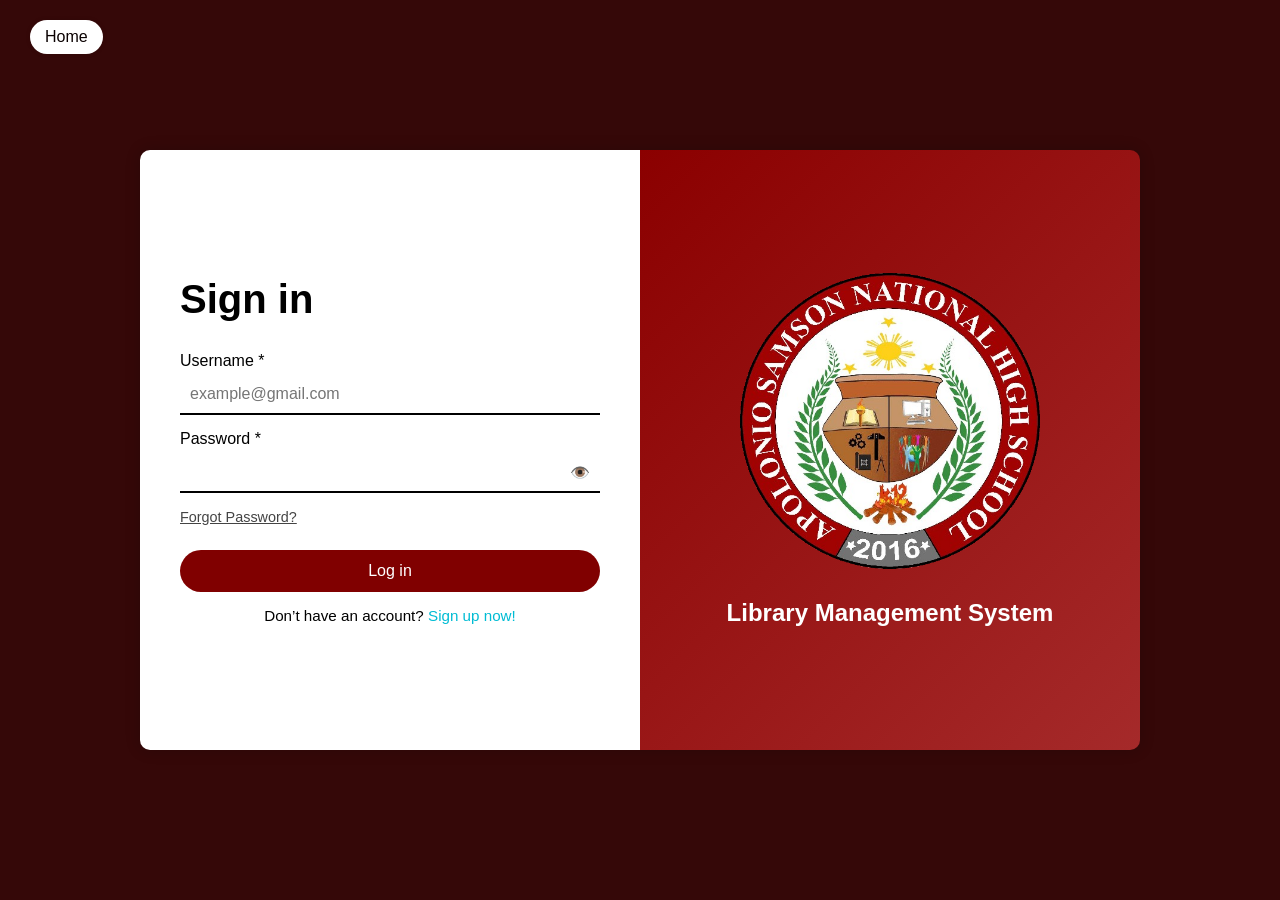
<file: index.html>
<!DOCTYPE html>
<html lang="en">
<head>
  <meta charset="UTF-8" />
  <meta name="viewport" content="width=device-width, initial-scale=1.0"/>
  <title>Library Management Login</title>
  <link rel="stylesheet" href="style.css" />
</head>
<body>
  <a href="home.html" class="home-link">Home</a>
  <div class="container">
    <div class="left-panel">
      <h1>Sign in</h1>
      <form>
        <label for="username">Username *</label>
        <input type="email" id="username" placeholder="example@gmail.com" required />

        <label for="password">Password *</label>
        <div class="password-wrapper">
          <input type="password" id="password" required />
          <span class="toggle-password" onclick="togglePassword()">👁️</span>
        </div>
        <a href="#" class="forgot">Forgot Password?</a>

        <button type="submit" class="login-btn">Log in</button>
      </form>
      <p class="signup-text">Don’t have an account? <a href="signup.html" class="signup-link">Sign up now!</a></p>
    </div>

    <div class="right-panel">
      <img src="logo.png" alt="School Logo" class="logo" />
      <h2>Library Management System</h2>
    </div>
  </div>
  <script src="script.js"></script>
</body>
</html>
</file>
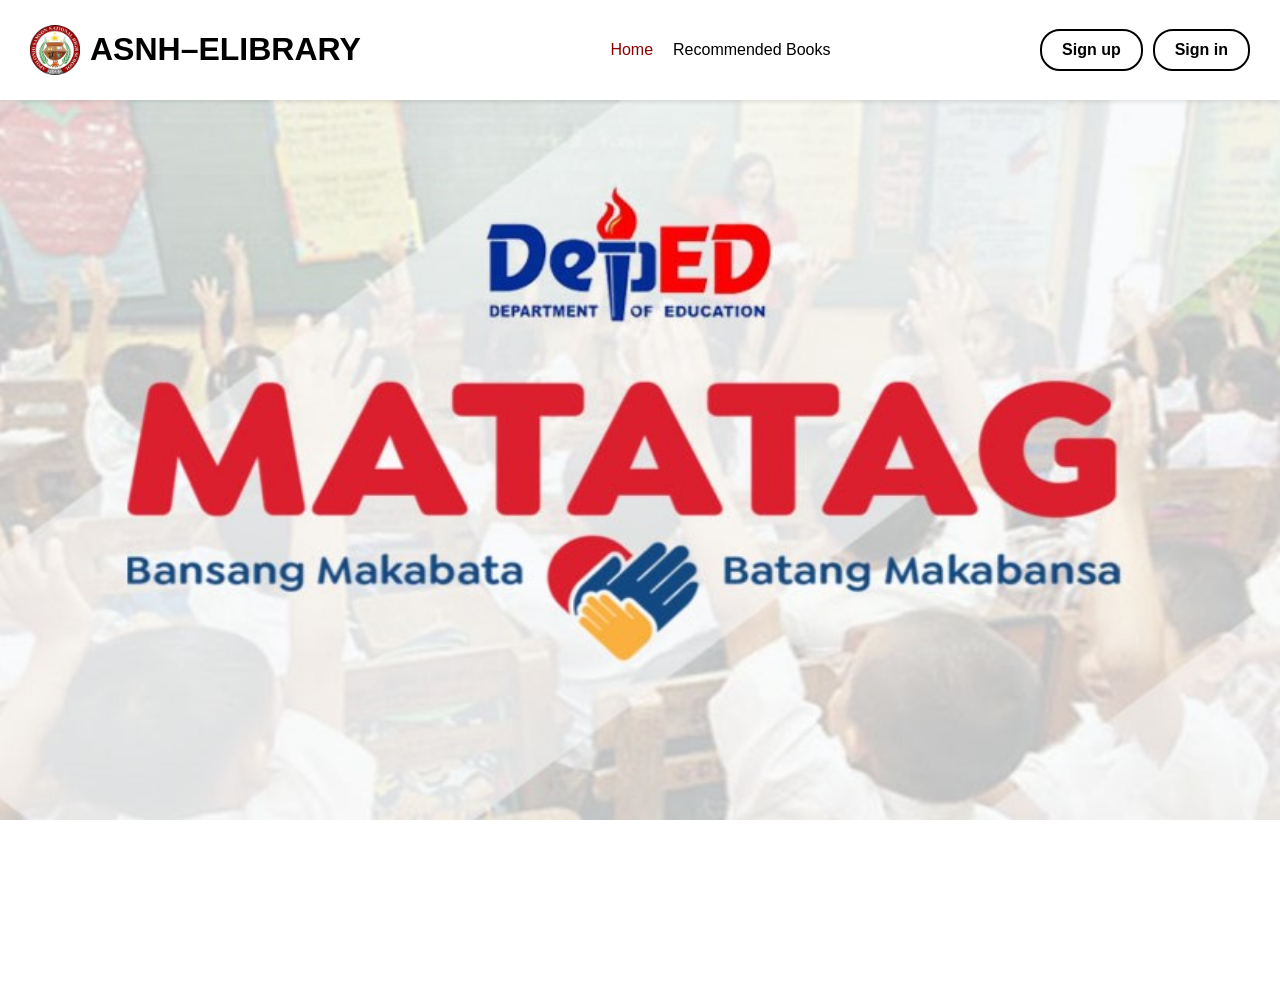
<file: home.html>
<!DOCTYPE html>
<html lang="en">
<head>
  <meta charset="UTF-8">
  <meta name="viewport" content="width=device-width, initial-scale=1">
  <title>ASNH eLibrary</title>
  <link rel="stylesheet" href="home.css">
</head>
<body>
    <header>
      <div class="logo-container">
        <img src="logo.png" alt="ASNH Logo" class="logo">
        <h1>ASNH–ELIBRARY</h1>
      </div>
      <nav>
        <ul>
          <li><a href="#" id="home-link" class="active">Home</a></li>
          <li><a href="#" id="recommended-link">Recommended Books</a></li>
        </ul>
      </nav>
      <div class="auth-buttons">
        <a href="signup.html" class="btn-link">Sign up</a>
        <a href="index.html" class="btn-link">Sign in</a>
      </div>
    </header>
  
    <main>
      <!-- Home Page -->
      <div id="home-page" class="page">
        <div class="banner">
          <img src="deped.jpg" alt="MATATAG Banner">
        </div>
      </div>
  
      <!-- Recommended Books Page -->
      <div id="recommended-page" class="page">
        <!-- Search Bar -->
        <div class="search-container">
          <div class="search-bar">
            <svg class="search-icon" xmlns="http://www.w3.org/2000/svg" width="16" height="16" viewBox="0 0 24 24" fill="none" stroke="currentColor" stroke-width="2" stroke-linecap="round" stroke-linejoin="round">
              <circle cx="11" cy="11" r="8"></circle>
              <line x1="21" y1="21" x2="16.65" y2="16.65"></line>
            </svg>
            <input type="text" placeholder="Search & Browse Books">
          </div>
        </div>
  
        <!-- Recommended Books Section -->
        <div class="recommended-section">
          <h2 class="section-title">Recommended</h2>
          <div class="books-grid">
            <!-- Book 1 -->
            <div class="book-card">
              <div class="book-cover">
                <img src="book1.png" alt="Book 1">
              </div>
              <p class="book-title">Mathematics 1</p>
            </div>
            
            <!-- Book 2 -->
            <div class="book-card">
              <div class="book-cover">
                <img src="book2.png" alt="Book 2">
              </div>
              <p class="book-title">Science and Technology</p>
            </div>
            
            <!-- Book 3 -->
            <div class="book-card">
              <div class="book-cover">
                <img src="book3.png" alt="Book 3">
              </div>
              <p class="book-title">English for Everyone</p>
            </div>
            
            <!-- Book 4 -->
            <div class="book-card">
              <div class="book-cover">
                <img src="book4.png" alt="Book 4">
              </div>
              <p class="book-title">Filipino: Wika at Kultura</p>
            </div>
            
            <!-- Book 5 -->
            <div class="book-card">
              <div class="book-cover">
                <img src="book5.png" alt="Book 5">
              </div>
              <p class="book-title">Social Studies</p>
            </div>
            
            <!-- Book 6 -->
            <div class="book-card">
              <div class="book-cover">
                <img src="book6.png" alt="Book 6">
              </div>
              <p class="book-title">Computer Education</p>
            </div>

            <!-- Book 7 -->
            <div class="book-card">
                <div class="book-cover">
                  <img src="book7.png" alt="Book 7">
                </div>
                <p class="book-title">Computer Education</p>
              </div>

              <!-- Book 8 -->
            <div class="book-card">
                <div class="book-cover">
                  <img src="book8.png" alt="Book 8">
                </div>
                <p class="book-title">Computer Education</p>
              </div>

              <!-- Book 9 -->
            <div class="book-card">
                <div class="book-cover">
                  <img src="book9.png" alt="Book 9">
                </div>
                <p class="book-title">Computer Education</p>
              </div>

              <!-- Book 10 -->
            <div class="book-card">
                <div class="book-cover">
                  <img src="book10.png" alt="Book 10">
                </div>
                <p class="book-title">Computer Education</p>
              </div>

              <!-- Book 11 -->
            <div class="book-card">
                <div class="book-cover">
                  <img src="book11.png" alt="Book 11">
                </div>
                <p class="book-title">Computer Education</p>
              </div>

              <!-- Book 12 -->
            <div class="book-card">
                <div class="book-cover">
                  <img src="book12.png" alt="Book 12">
                </div>
                <p class="book-title">Computer Education</p>
              </div>

            
          </div>
        </div>
      </div>
    </main>
  
    <script>
      // JavaScript for page transitions
      document.addEventListener('DOMContentLoaded', function() {
        const homeLink = document.getElementById('home-link');
        const recommendedLink = document.getElementById('recommended-link');
        const homePage = document.getElementById('home-page');
        const recommendedPage = document.getElementById('recommended-page');
        
        // Set initial heights for proper page display
        setPageHeights();
        window.addEventListener('resize', setPageHeights);
        
        function setPageHeights() {
          // Reset the heights
          homePage.style.height = 'auto';
          recommendedPage.style.height = 'auto';
          
          // Set the main container height to the height of the visible page
          const homeHeight = homePage.offsetHeight;
          const recommendedHeight = recommendedPage.offsetHeight;
          
          document.querySelector('main').style.height = 
            (homeLink.classList.contains('active') ? homeHeight : recommendedHeight) + 'px';
        }
        
        homeLink.addEventListener('click', function(e) {
          e.preventDefault();
          
          if (homeLink.classList.contains('active')) return;
          
          // Update active class on navigation
          recommendedLink.classList.remove('active');
          homeLink.classList.add('active');
          
          // Slide the pages
          recommendedPage.classList.remove('slide-center');
          recommendedPage.classList.add('slide-right');
          homePage.classList.remove('slide-left');
          homePage.classList.add('slide-center');
          
          // Update the main container height
          setTimeout(setPageHeights, 50);
        });
        
        recommendedLink.addEventListener('click', function(e) {
          e.preventDefault();
          
          if (recommendedLink.classList.contains('active')) return;
          
          // Update active class on navigation
          homeLink.classList.remove('active');
          recommendedLink.classList.add('active');
          
          // Slide the pages
          homePage.classList.remove('slide-center');
          homePage.classList.add('slide-left');
          recommendedPage.classList.remove('slide-right');
          recommendedPage.classList.add('slide-center');
          
          // Update the main container height
          setTimeout(setPageHeights, 50);
        });
      });
    </script>
  </body>
</html>
</file>
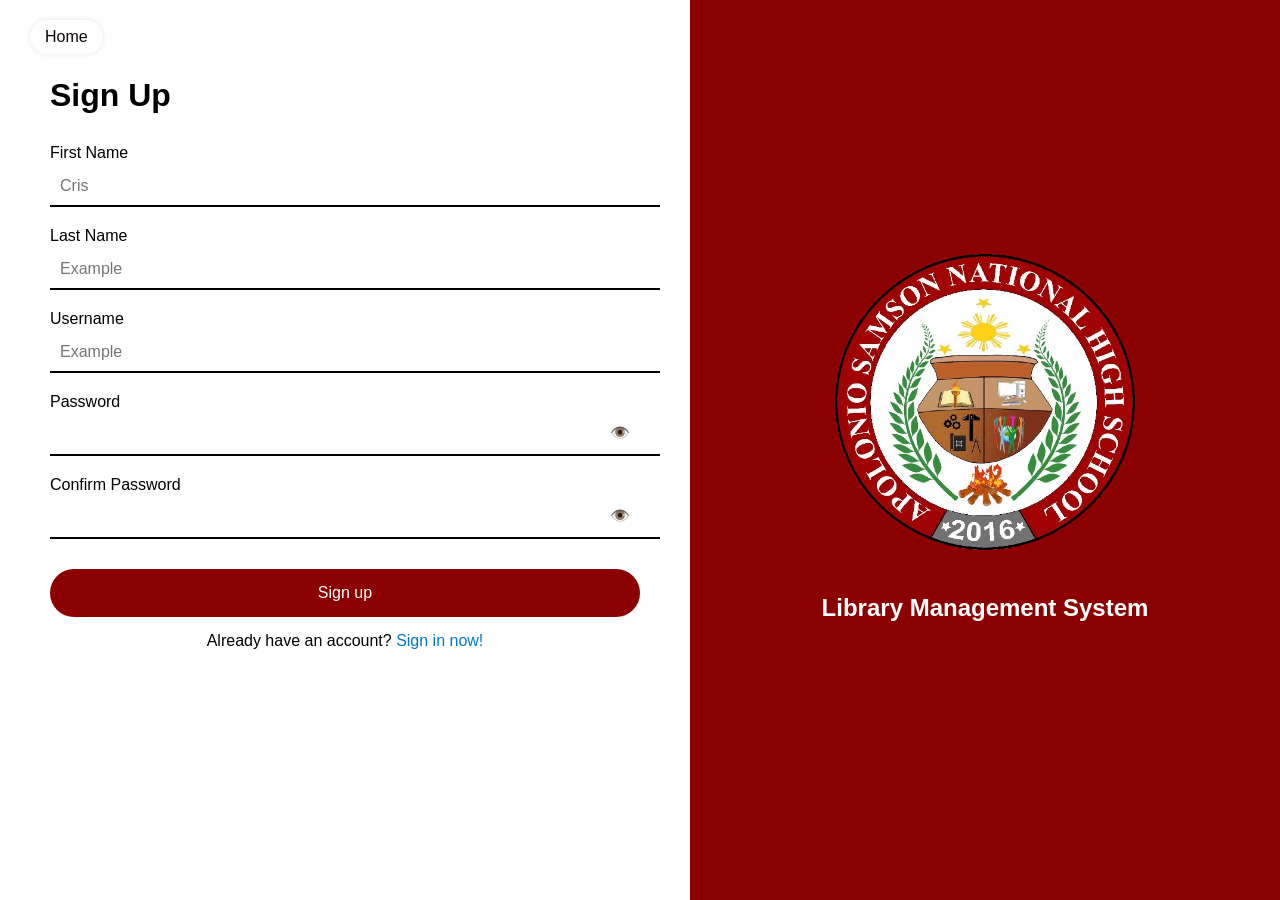
<file: signup.html>
<!DOCTYPE html>
<html lang="en">
<head>
  <meta charset="UTF-8">
  <title>Sign Up - Library System</title>
  <link rel="stylesheet" href="sinup.css">
</head>
<body>
    <a href="home.html" class="home-link">Home</a>
  <div class="container">
    <div class="signup-form">
      <h2>Sign Up</h2>
      <form id="registerForm">
        <label for="fname">First Name</label>
        <input type="text" id="fname" placeholder="Cris" required>

        <label for="lname">Last Name</label>
        <input type="text" id="lname" placeholder="Example" required>

        <label for="uname">Username</label>
        <input type="text" id="uname" placeholder="Example" required>

        <label for="password">Password</label>
        <div class="password-field">
          <input type="password" id="password" required>
          <span onclick="toggleVisibility('password')">👁️</span>
        </div>

        <label for="confirm">Confirm Password</label>
        <div class="password-field">
          <input type="password" id="confirm" required>
          <span onclick="toggleVisibility('confirm')">👁️</span>
        </div>

        <button type="submit" class="btn">Sign up</button>
        <p class="login-link">Already have an account? <a href="index.html">Sign in now!</a></p>
      </form>
    </div>

    <div class="logo-side">
      <img src="logo.png" alt="School Logo">
      <h3>Library Management System</h3>
    </div>
  </div>

  <script src="sinup.js"></script>
</body>
</html>
</file>
<file: style.css>
*{
  margin: 0;
  padding: 0;
  box-sizing: border-box;
  font-family: "Segoe UI", sans-serif;
}

body {
  height: 100vh;
  display: flex;
  justify-content: center;
  align-items: center;
  background: rgb(53, 8, 8);
}

.container {
  display: flex;
  width: 90%;
  max-width: 1000px;
  height: 600px;
  box-shadow: 0 0 15px rgba(10, 10, 10, 0.2);
  border-radius: 10px;
  overflow: hidden;
}

.left-panel {
  flex: 1;
  background: #fff;
  padding: 60px 40px;
  display: flex;
  flex-direction: column;
  justify-content: center;
}

.left-panel h1 {
  font-size: 2.5rem;
  margin-bottom: 30px;
  font-weight: bold;
}

.left-panel label {
  display: block;
  margin-bottom: 5px;
  font-weight: 500;
}

.left-panel input[type="email"],
.left-panel input[type="password"],
.left-panel input[type="text"] {
  width: 100%;
  padding: 10px;
  border: none;
  border-bottom: 2px solid #000;
  margin-bottom: 15px;
  font-size: 1rem;
  outline: none;
  background: transparent;
}

.password-wrapper {
  position: relative;
}

.toggle-password {
  position: absolute;
  right: 10px;
  top: 10px;
  cursor: pointer;
}

.forgot {
  font-size: 0.9rem;
  color: #444;
  margin-bottom: 25px;
  display: inline-block;
}

.login-btn {
  width: 100%;
  background-color: #800000;
  color: white;
  padding: 12px;
  font-size: 1rem;
  border: none;
  border-radius: 30px;
  cursor: pointer;
  margin-bottom: 15px;
}

.signup-text {
  text-align: center;
  font-size: 0.95rem;
}

.signup-link {
  color: #00bcd4;
  text-decoration: none;
}

.right-panel {
  flex: 1;
  background: linear-gradient(135deg, #8b0000, #a52a2a);
  color: white;
  display: flex;
  flex-direction: column;
  align-items: center;
  justify-content: center;
  padding: 40px;
}

.logo {
  max-width: 300px;
  margin-bottom: 30px;
}

.right-panel h2 {
  font-size: 1.5rem;
  font-weight: bold;
  text-align: center;
}
.home-link {
  position: absolute;
  top: 20px;
  left: 30px;
  text-decoration: none;
  font-size: 1rem;
  color: #0a0000;
  background-color: #fff;
  padding: 8px 15px;
  border-radius: 20px;
  box-shadow: 0 0 5px rgba(0,0,0,0.1);
  transition: all 0.3s ease;
}

.home-link:hover {
  background-color: #800000;
  color: #fff;
}
</file>
<file: home.css>
body {
    margin: 0;
    font-family: 'Segoe UI', sans-serif;
    overflow-x: hidden; /* Prevent horizontal scrolling during animations */
  }
  
  .banner {
    width: 100%;
    height: 100vh;
    position: relative;
    overflow: hidden;
  }
  
  .banner img {
    width: 100%;
    height: 100%;
    object-fit: cover;
    position: absolute;
    top: 0;
    left: 0;
  }
  
  header {
    display: flex;
    justify-content: space-between;
    align-items: center;
    background-color: white;
    padding: 10px 30px;
    box-shadow: 0 2px 4px rgba(0,0,0,0.1);
    z-index: 100;
    position: relative;
  }
  
  .logo-container {
    display: flex;
    align-items: center;
  }
  
  .logo {
    width: 50px;
    height: 50px;
    margin-right: 10px;
  }
  
  nav ul {
    list-style: none;
    display: flex;
    gap: 20px;
    margin: 0;
  }
  
  nav a {
    text-decoration: none;
    color: black;
    font-weight: 500;
  }
  
  nav a.active {
    color: darkred;
  }
  
  .auth-buttons button {
    margin-left: 10px;
    padding: 8px 15px;
    border: 1px solid #888;
    background: white;
    cursor: pointer;
    border-radius: 5px;
  }
  
  .auth-buttons button:hover {
    background-color: #f0f0f0;
  }
  
  .banner img {
    width: 100%;
    max-height: 80vh;
    object-fit: cover;
  }
  
  .auth-buttons {
    display: flex;
    gap: 10px;
  }
  
  .btn-link {
    padding: 10px 20px;
    background-color: white;
    border: 2px solid black;
    border-radius: 20px;
    text-decoration: none;
    color: black;
    font-weight: bold;
    transition: background-color 0.3s, color 0.3s;
  }
  
  .btn-link:hover {
    background-color: black;
    color: white;
  }

  /* Search Bar Styles */
  .search-container {
    width: 100%;
    display: flex;
    justify-content: center;
    padding: 20px 0;
    background-color: #bc3a3a;
  }
  
  .search-bar {
    display: flex;
    align-items: center;
    width: 300px;
    padding: 10px 15px;
    background-color: white;
    border-radius: 25px;
    box-shadow: 0 2px 5px rgba(0,0,0,0.1);
  }
  
  .search-bar input {
    border: none;
    flex-grow: 1;
    margin-left: 10px;
    outline: none;
  }
  
  .search-icon {
    color: #666;
  }

  /* Recommended Books Section Styles */
  .recommended-section {
    background-color: #bc3a3a;
    padding: 30px 20px;
    min-height: 350px;
  }
  
  .section-title {
    color: white;
    font-size: 24px;
    margin-bottom: 25px;
    font-weight: bold;
  }
  
  .books-grid {
    display: grid;
    grid-template-columns: repeat(auto-fill, minmax(180px, 1fr));
    gap: 20px;
  }
  
  .book-card {
    background-color: white;
    padding: 15px;
    display: flex;
    flex-direction: column;
    align-items: center;
    text-align: center;
    height: 230px;
    border-radius: 5px;
    box-shadow: 0 2px 5px rgba(0,0,0,0.1);
    transition: transform 0.3s ease;
  }
  
  .book-card:hover {
    transform: translateY(-5px);
    box-shadow: 0 5px 15px rgba(0,0,0,0.2);
  }
  
  .book-cover {
    width: 120px;
    height: 160px;
    margin-bottom: 15px;
    box-shadow: 0 3px 6px rgba(0,0,0,0.2);
    overflow: hidden;
  }
  
  .book-cover img {
    width: 100%;
    height: 100%;
    object-fit: cover;
  }
  
  .book-title {
    font-size: 14px;
    font-weight: bold;
    margin: 0;
  }

  /* Page Transition Styles */
  main {
    position: relative;
    overflow: hidden;
  }
  
  .page {
    position: absolute;
    width: 100%;
    transition: transform 0.5s ease-in-out;
  }
  
  #home-page {
    transform: translateX(0);
  }
  
  #recommended-page {
    transform: translateX(100%);
  }
  
  .slide-left {
    transform: translateX(-100%) !important;
  }
  
  .slide-center {
    transform: translateX(0) !important;
  }
  
  .slide-right {
    transform: translateX(100%) !important;
  }
</file>
<file: sinup.css>
body {
    margin: 0;
    font-family: 'Segoe UI', sans-serif;
    background-color: #f9f9f9;
  }
  
  .container {
    display: flex;
    height: 100vh;
  }
  
  .signup-form {
    flex: 1;
    padding: 50px;
    background-color: #ffffff;
  }
  
  .signup-form h2 {
    font-size: 2rem;
    margin-bottom: 30px;
  }
  
  label {
    display: block;
    margin-top: 20px;
    font-weight: 500;
  }
  
  input[type="text"],
  input[type="password"] {
    width: 100%;
    padding: 10px;
    border: none;
    border-bottom: 2px solid #000;
    font-size: 16px;
    background-color: transparent;
    margin-top: 5px;
  }
  
  .password-field {
    position: relative;
  }
  
  .password-field span {
    position: absolute;
    right: 10px;
    top: 12px;
    cursor: pointer;
  }
  
  .btn {
    width: 100%;
    background-color: #8b0000;
    color: white;
    padding: 15px;
    font-size: 16px;
    border: none;
    border-radius: 30px;
    margin-top: 30px;
    cursor: pointer;
  }
  
  .btn:hover {
    background-color: #a30000;
  }
  
  .login-link {
    margin-top: 15px;
    text-align: center;
  }
  
  .login-link a {
    color: #0077cc;
    text-decoration: none;
  }
  
  .logo-side {
    flex: 1;
    background-color: #8b0000;
    color: white;
    text-align: center;
    display: flex;
    flex-direction: column;
    justify-content: center;
    align-items: center;
  }
  
  .logo-side img {
    width: 60%;
    max-width: 300px;
    margin-bottom: 20px;
  }
  
  .logo-side h3 {
    font-size: 1.5rem;
  }
  .home-link {
    position: absolute;
    top: 20px;
    left: 30px;
    text-decoration: none;
    font-size: 1rem;
    color: #0a0000;
    background-color: #fff;
    padding: 8px 15px;
    border-radius: 20px;
    box-shadow: 0 0 5px rgba(0,0,0,0.1);
    transition: all 0.3s ease;
  }
  
  .home-link:hover {
    background-color: #800000;
    color: #fff;
  }
</file>
